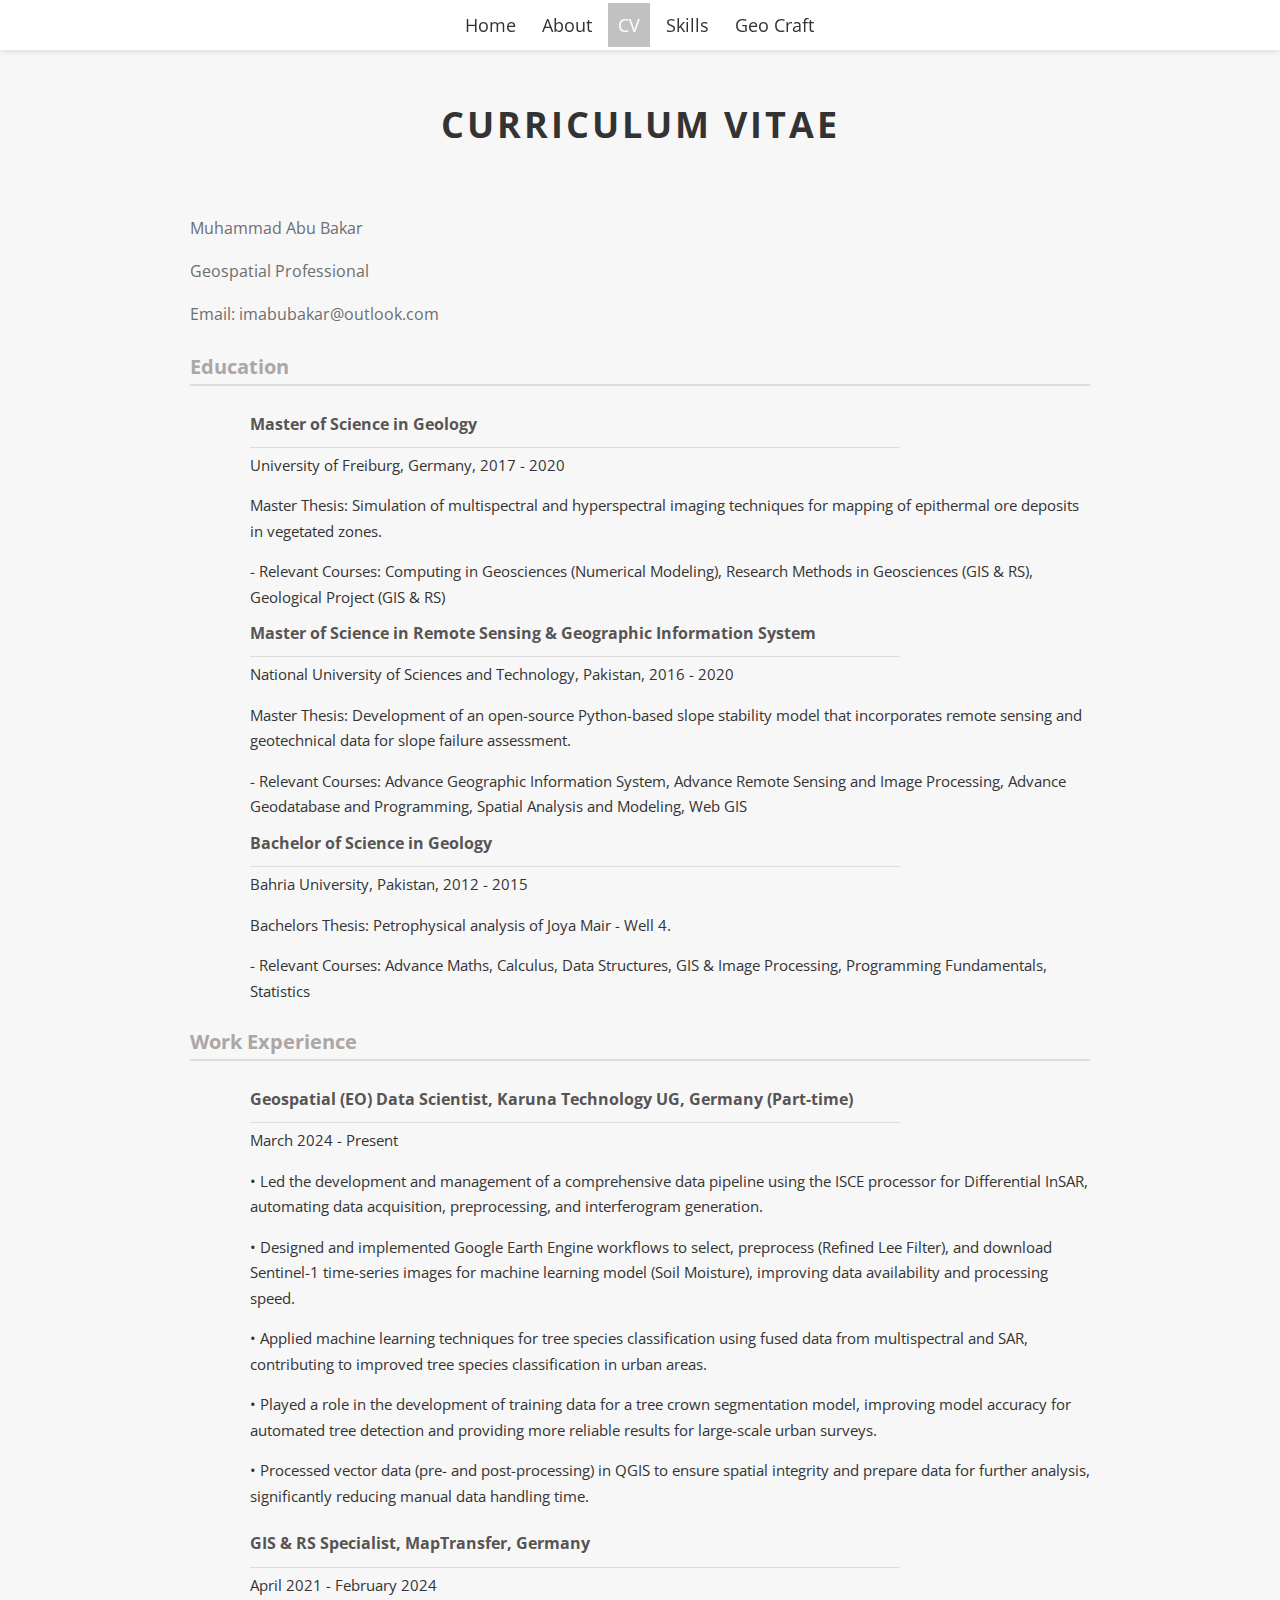
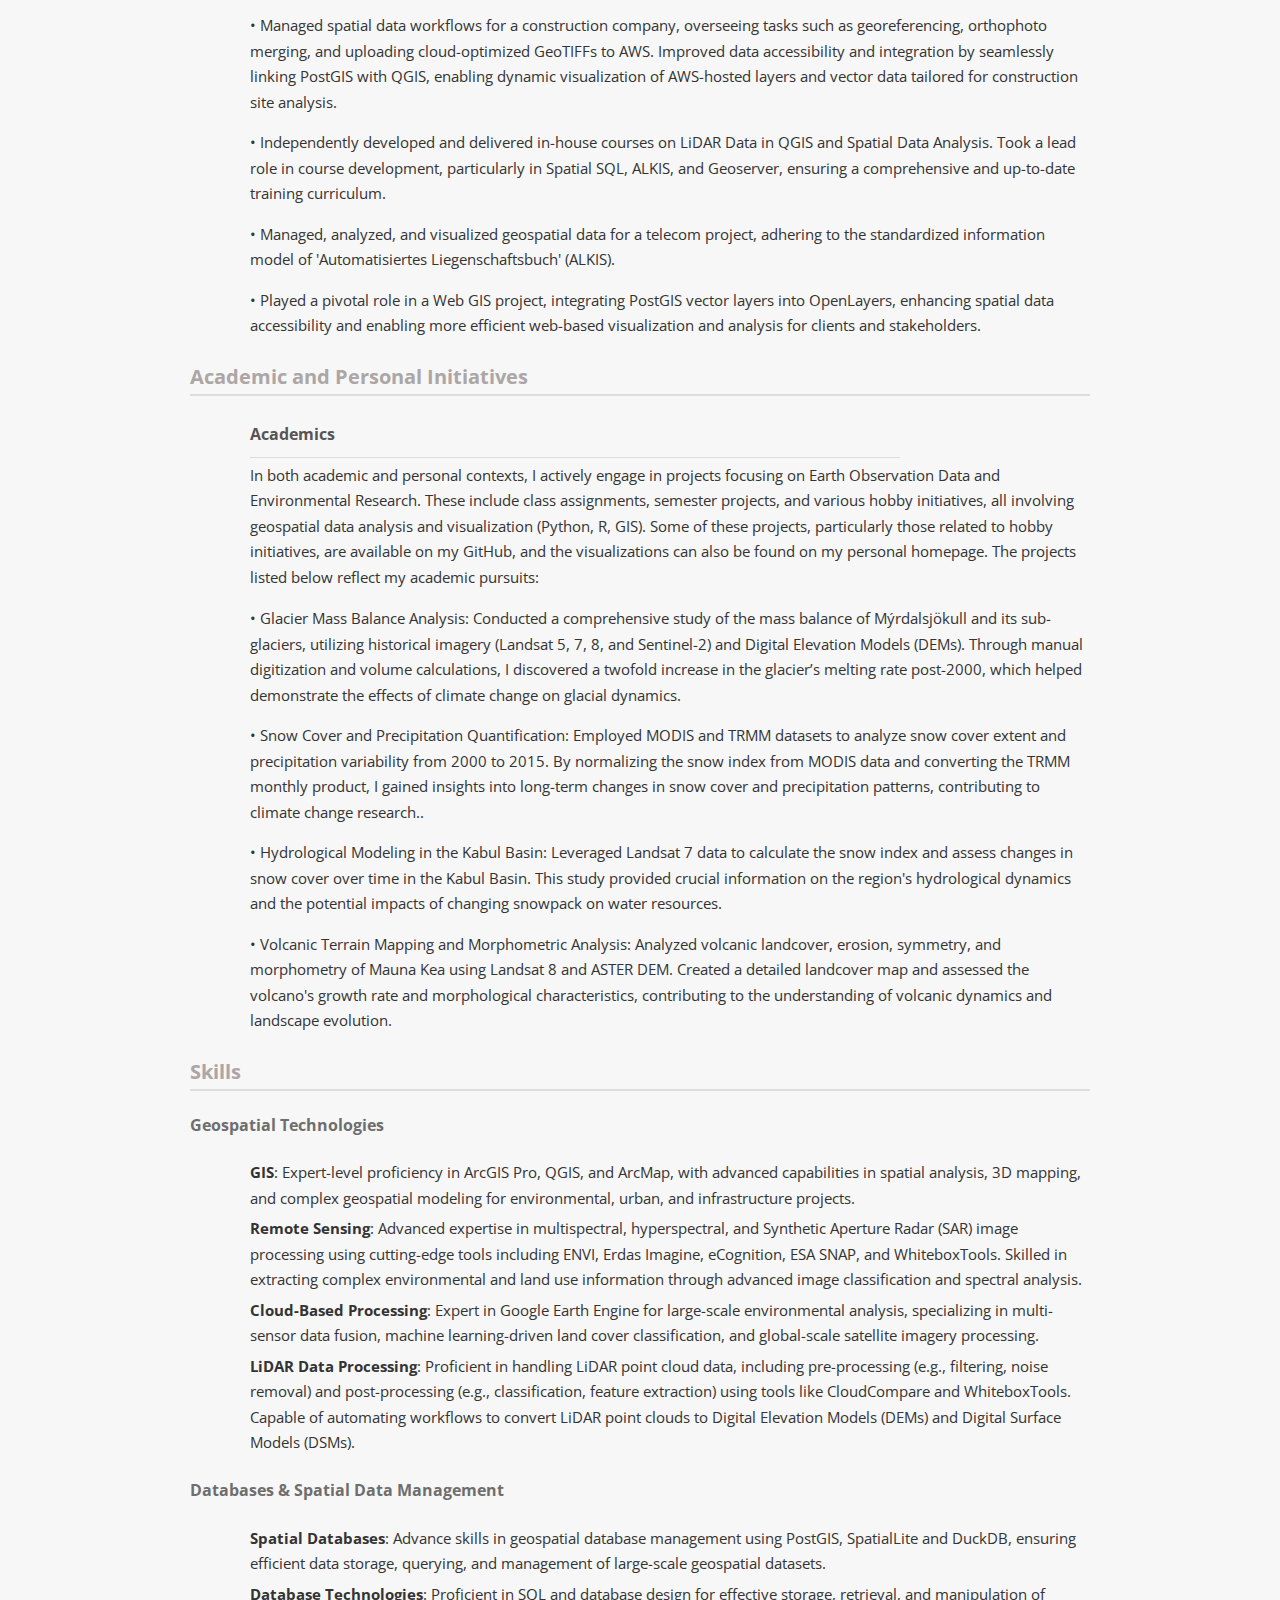
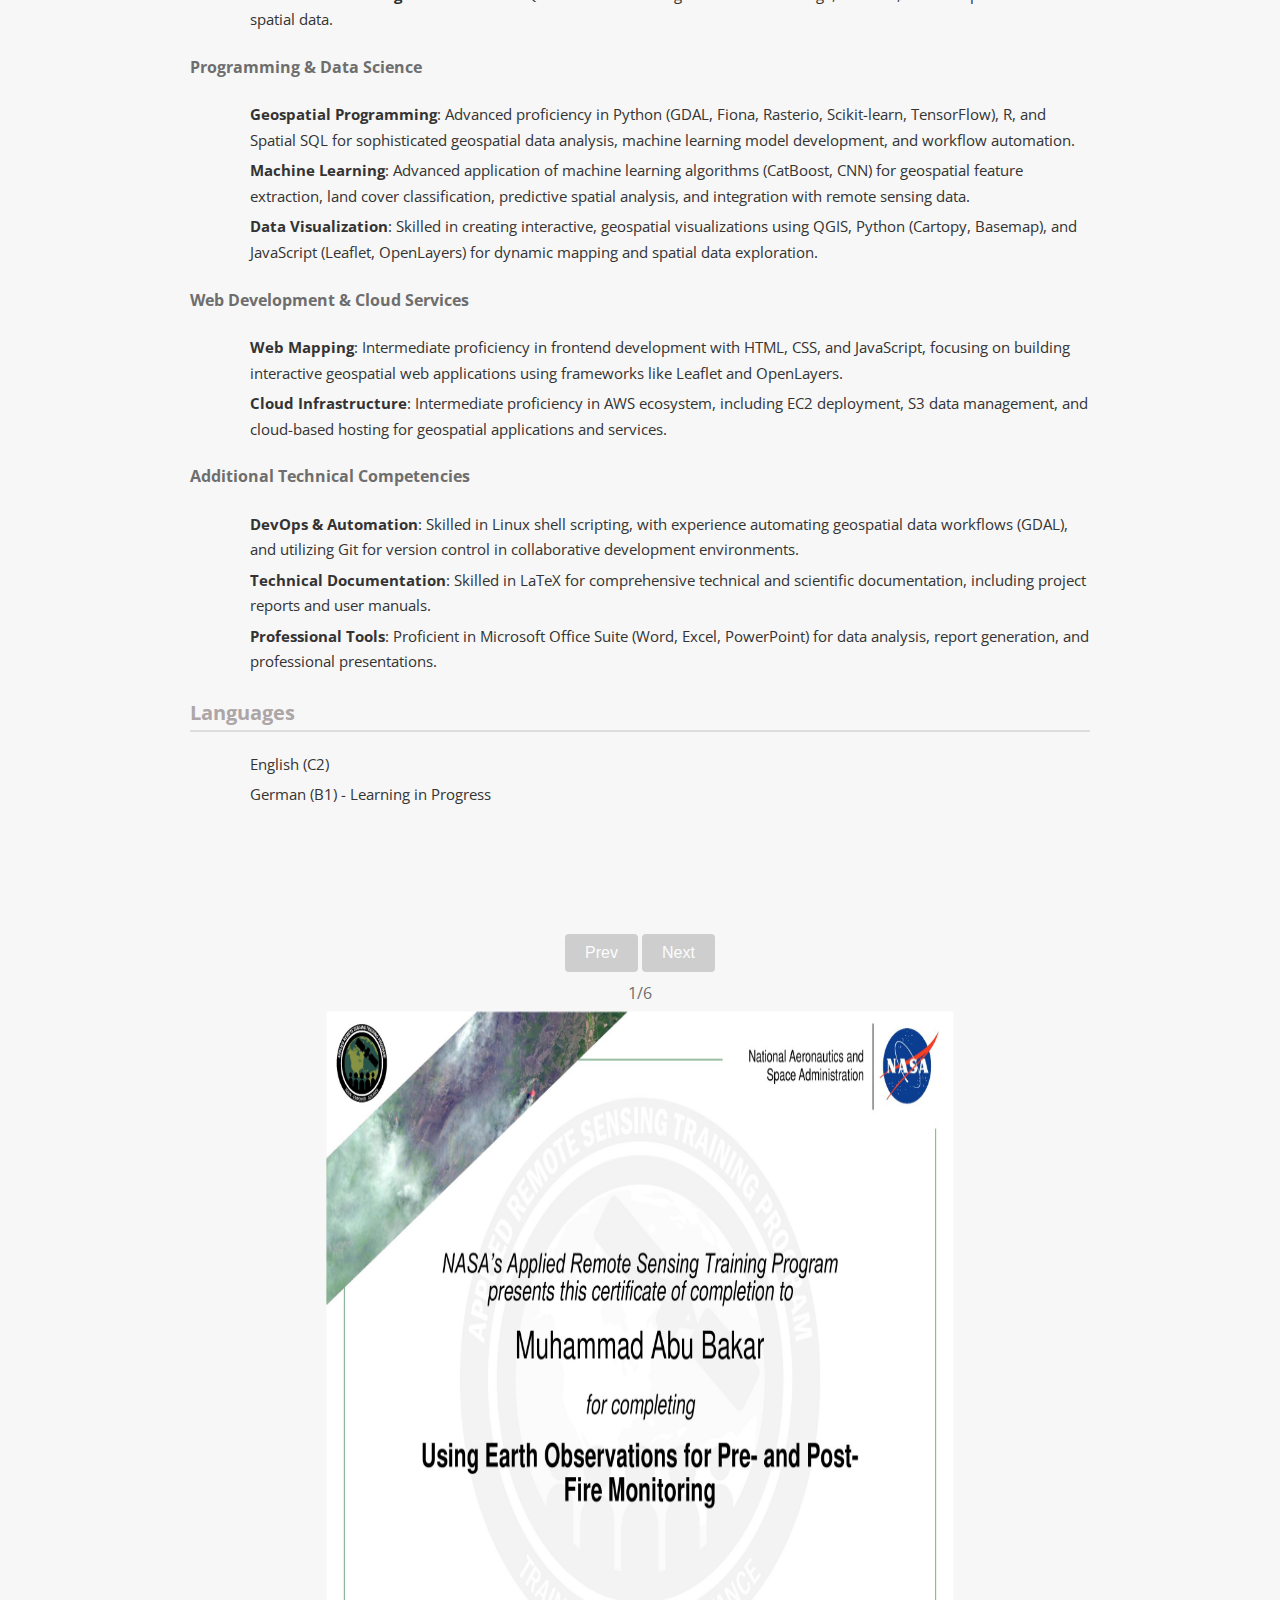
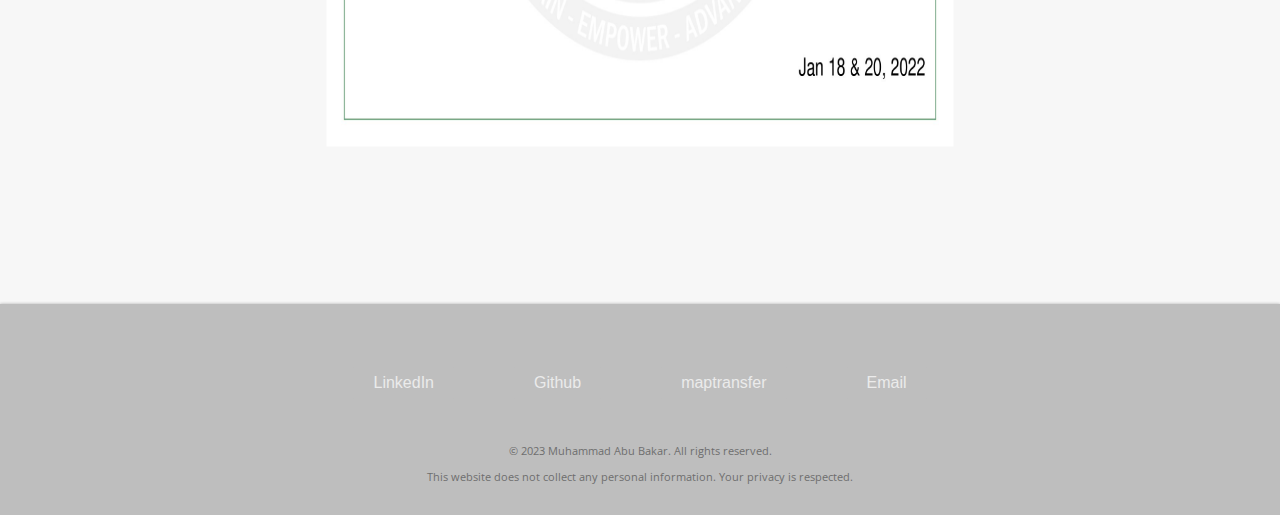
<file: resume.html>
<!DOCTYPE html>
<html>
  <head>
    <link rel="stylesheet" type="text/css" href="resume.css">
    <title>My Resume</title>
  </head>
  <body>
    <header>
      <nav>
        <a href="index.html">Home</a>
        <a href="about.html">About</a>
        <a href="resume.html" class="active" >CV</a>
        <a href="contact.html">Skills</a>
        <a href="geo.html">Geo Craft</a>
      </nav>
    </header>
    <main>
      <section id="top"></section>
      <h1>Curriculum Vitae</h1>
    </section>
      <div id="resume" class="section">
        <p>Muhammad Abu Bakar</p>
        <p>Geospatial Professional</p>
        <p>Email: imabubakar@outlook.com</p>
        <h2 class="section-heading">Education</h2>
        <ul>
          <li>
            <h3>Master of Science in Geology</h3>
            <p>University of Freiburg, Germany, 2017 - 2020</p>
            <p>Master Thesis: Simulation of multispectral and hyperspectral imaging techniques for mapping of epithermal ore deposits in vegetated zones.</p>
            <p style="margin-bottom: 0;">- Relevant Courses: Computing in Geosciences (Numerical Modeling), Research Methods in Geosciences (GIS & RS), Geological Project (GIS & RS)</p>
          </li>          
          <li>
            <h3>Master of Science in Remote Sensing & Geographic Information System</h3>
            <p>National University of Sciences and Technology, Pakistan, 2016 - 2020</p>
            <p>Master Thesis: Development of an open-source Python-based slope stability model that incorporates remote sensing and geotechnical data for slope failure assessment.</p>
            <p style="margin-bottom: 0;">- Relevant Courses: Advance Geographic Information System, Advance Remote Sensing and Image Processing, Advance Geodatabase and Programming, Spatial Analysis and Modeling, Web GIS</p>
          </li>
          <li>
            <h3>Bachelor of Science in Geology</h3>
            <p>Bahria University, Pakistan, 2012 - 2015</p>
            <p>Bachelors Thesis: Petrophysical analysis of Joya Mair - Well 4.</p>
            <p style="margin-bottom: 0;">- Relevant Courses: Advance Maths, Calculus, Data Structures, GIS & Image Processing, Programming Fundamentals, Statistics  </p>
          </li>
        </ul>
        <h2 class="section-heading">Work Experience</h2>
        <ul>
          <li>
            <h3>Geospatial (EO) Data Scientist, Karuna Technology UG, Germany (Part-time)</h3>
            <p>March 2024 - Present</p>
            <p>• Led the development and management of a comprehensive data pipeline using the ISCE processor for Differential InSAR, automating data acquisition, preprocessing, and interferogram generation.</p>
            <p>• Designed and implemented Google Earth Engine workflows to select, preprocess (Refined Lee Filter), and download Sentinel-1 time-series images for machine learning model (Soil Moisture), improving data availability and processing speed.</p>
            <p>• Applied machine learning techniques for tree species classification using fused data from multispectral and SAR, contributing to improved tree species classification in urban areas.</p>
            <p>• Played a role in the development of training data for a tree crown segmentation model, improving model accuracy for automated tree detection and providing more reliable results for large-scale urban surveys.</p>
            <p>• Processed vector data (pre- and post-processing) in QGIS to ensure spatial integrity and prepare data for further analysis, significantly reducing manual data handling time.</p>
          </li>         
        </ul>
        <ul>
          <li>
            <h3>GIS & RS Specialist, MapTransfer, Germany</h3>
            <p>April 2021 - February 2024 </p>
            <p>• Managed spatial data workflows for a construction company, overseeing tasks such as georeferencing, orthophoto merging, and uploading cloud-optimized GeoTIFFs to AWS. Improved data accessibility and integration by seamlessly linking PostGIS with QGIS, enabling dynamic visualization of AWS-hosted layers and vector data tailored for construction site analysis.</p>
            <p>• Independently developed and delivered in-house courses on LiDAR Data in QGIS and Spatial Data Analysis. Took a lead role in course development, particularly in Spatial SQL, ALKIS, and Geoserver, ensuring a comprehensive and up-to-date training curriculum.</p>
            <p>• Managed, analyzed, and visualized geospatial data for a telecom project, adhering to the standardized information model of 'Automatisiertes Liegenschaftsbuch' (ALKIS).</p>
            <p>• Played a pivotal role in a Web GIS project, integrating PostGIS vector layers into OpenLayers, enhancing spatial data accessibility and enabling more efficient web-based visualization and analysis for clients and stakeholders.</p>
          </li>
        </ul>
        <h2 class="section-heading">Academic and Personal Initiatives</h2>
        <ul>
          <li>
            <h3>Academics</h3>
            <p>In both academic and personal contexts, I actively engage in projects focusing on Earth Observation Data and Environmental Research. These include class assignments, semester projects, and various hobby initiatives, all involving geospatial data analysis and visualization (Python, R, GIS). Some of these projects, particularly those related to hobby initiatives, are available on my GitHub, and the visualizations can also be found on my personal homepage. The projects listed below reflect my academic pursuits:</p>
          </li>
        </ul>
        <ul>
          <li>
            <p>• Glacier Mass Balance Analysis: Conducted a comprehensive study of the mass balance of Mýrdalsjökull and its sub-glaciers, utilizing historical imagery (Landsat 5, 7, 8, and Sentinel-2) and Digital Elevation Models (DEMs). Through manual digitization and volume calculations, I discovered a twofold increase in the glacier’s melting rate post-2000, which helped demonstrate the effects of climate change on glacial dynamics.</p>
          </li>
          <li>
            <p>• Snow Cover and Precipitation Quantification: Employed MODIS and TRMM datasets to analyze snow cover extent and precipitation variability from 2000 to 2015. By normalizing the snow index from MODIS data and converting the TRMM monthly product, I gained insights into long-term changes in snow cover and precipitation patterns, contributing to climate change research..</p>
          </li>
          <li>
            <p>• Hydrological Modeling in the Kabul Basin: Leveraged Landsat 7 data to calculate the snow index and assess changes in snow cover over time in the Kabul Basin. This study provided crucial information on the region's hydrological dynamics and the potential impacts of changing snowpack on water resources.</p>
          </li>
          <li>
            <p>• Volcanic Terrain Mapping and Morphometric Analysis: Analyzed volcanic landcover, erosion, symmetry, and morphometry of Mauna Kea using Landsat 8 and ASTER DEM. Created a detailed landcover map and assessed the volcano's growth rate and morphological characteristics, contributing to the understanding of volcanic dynamics and landscape evolution.</p>
          </li>
        </ul>         
        <h2 class="section-heading">Skills</h2>

<h4>Geospatial Technologies</h4>
<ul>
  <li><strong>GIS</strong>: Expert-level proficiency in ArcGIS Pro, QGIS, and ArcMap, with advanced capabilities in spatial analysis, 3D mapping, and complex geospatial modeling for environmental, urban, and infrastructure projects.</li>
  <li><strong>Remote Sensing</strong>: Advanced expertise in multispectral, hyperspectral, and Synthetic Aperture Radar (SAR) image processing using cutting-edge tools including ENVI, Erdas Imagine, eCognition, ESA SNAP, and WhiteboxTools. Skilled in extracting complex environmental and land use information through advanced image classification and spectral analysis.</li>
  <li><strong>Cloud-Based Processing</strong>: Expert in Google Earth Engine for large-scale environmental analysis, specializing in multi-sensor data fusion, machine learning-driven land cover classification, and global-scale satellite imagery processing.</li>
  <li><strong>LiDAR Data Processing</strong>: Proficient in handling LiDAR point cloud data, including pre-processing (e.g., filtering, noise removal) and post-processing (e.g., classification, feature extraction) using tools like CloudCompare and WhiteboxTools. Capable of automating workflows to convert LiDAR point clouds to Digital Elevation Models (DEMs) and Digital Surface Models (DSMs).</li>
</ul>

<h4>Databases & Spatial Data Management</h4>
<ul>
  <li><strong>Spatial Databases</strong>: Advance skills in geospatial database management using PostGIS, SpatialLite and DuckDB, ensuring efficient data storage, querying, and management of large-scale geospatial datasets.</li>
  <li><strong>Database Technologies</strong>: Proficient in SQL and database design for effective storage, retrieval, and manipulation of spatial data.</li>
</ul>
  <h4>Programming & Data Science</h4>
<ul>
  <li><strong>Geospatial Programming</strong>: Advanced proficiency in Python (GDAL, Fiona, Rasterio, Scikit-learn, TensorFlow), R, and Spatial SQL for sophisticated geospatial data analysis, machine learning model development, and workflow automation.</li>
  <li><strong>Machine Learning</strong>: Advanced application of machine learning algorithms (CatBoost, CNN) for geospatial feature extraction, land cover classification, predictive spatial analysis, and integration with remote sensing data.</li>
  <li><strong>Data Visualization</strong>: Skilled in creating interactive, geospatial visualizations using QGIS, Python (Cartopy, Basemap), and JavaScript (Leaflet, OpenLayers) for dynamic mapping and spatial data exploration.</li>
</ul>

<h4>Web Development & Cloud Services</h4>
<ul>
  <li><strong>Web Mapping</strong>: Intermediate proficiency in frontend development with HTML, CSS, and JavaScript, focusing on building interactive geospatial web applications using frameworks like Leaflet and OpenLayers.</li>
  <li><strong>Cloud Infrastructure</strong>: Intermediate proficiency in AWS ecosystem, including EC2 deployment, S3 data management, and cloud-based hosting for geospatial applications and services.</li>
</ul>

<h4>Additional Technical Competencies</h4>
<ul>
  <li><strong>DevOps & Automation</strong>: Skilled in Linux shell scripting, with experience automating geospatial data workflows (GDAL), and utilizing Git for version control in collaborative development environments.</li>
  <li><strong>Technical Documentation</strong>: Skilled in LaTeX for comprehensive technical and scientific documentation, including project reports and user manuals.</li>
  <li><strong>Professional Tools</strong>: Proficient in Microsoft Office Suite (Word, Excel, PowerPoint) for data analysis, report generation, and professional presentations.</li>
</ul>
        <h2 class="section-heading">Languages</h2>
        <ul>
          <li>English (C2)</li>
          <li>German (B1) - Learning in Progress</li>
        </ul>
      </div>
      <div class="slideshow-container">
        <img src="cer1.jpg">
        <img src="cer2.jpg">
        <img src="cer3.jpg">
        <img src="cer4.jpg">
        <img src="cer5.jpg">
        <img src="cer6.jpg">
        <button id="prev-btn">Prev</button>
        <button id="next-btn">Next</button>
        <div id="slide-number"></div>
      </div>      

  <script>
var images = document.querySelectorAll('.slideshow-container img');
var prevBtn = document.querySelector('#prev-btn');
var nextBtn = document.querySelector('#next-btn');
var slideNumber = document.querySelector('#slide-number');
var index = 0;

// show initial image and slide number
images[index].classList.add('active');
slideNumber.innerHTML = (index + 1) + '/' + images.length;

// add event listeners to buttons
prevBtn.addEventListener('click', function() {
  images[index].classList.remove('active');
  index--;
  if (index < 0) {
    index = images.length - 1;
  }
  images[index].classList.add('active');
  slideNumber.innerHTML = (index + 1) + '/' + images.length;
});

nextBtn.addEventListener('click', function() {
  images[index].classList.remove('active');
  index++;
  if (index >= images.length) {
    index = 0;
  }
  images[index].classList.add('active');
  slideNumber.innerHTML = (index + 1) + '/' + images.length;
});

  </script>            
    </main>
    <footer>
      <div class="footer-container">
        <div class="social-links">
          <a href="https://www.linkedin.com/in/imabubakr/" target="_blank"><button class="btn">LinkedIn</button></a>
          <a href="https://github.com/imabubakr" target="_blank"><button class="btn">Github</button></a>
          <a href="https://maptransfer.de/uber/" target="_blank"><button class="btn">maptransfer</button></a>
          <a href="mailto:imabubakar@outlook.com"><button class="btn">Email</button></a>
        </div>
        <div class="footer-text">
          <p>&copy; 2023 Muhammad Abu Bakar. All rights reserved.</p>
      <p>This website does not collect any personal information. Your privacy is respected.</p>
        </div>
      </div>
    </footer>
  </body>
</html>
</file>
<file: resume.css>
@import url('https://fonts.googleapis.com/css2?family=Open+Sans&display=swap');

.text {
  text-align: center;
  color: white;
  font-size: 36px;
}

body {
  margin: 0;
  font-family: 'Open Sans', Arial, sans-serif;
  background-color: #f7f7f7;
  height: 100%;
  color: rgb(110, 110, 110);
}

body {
  margin-top: 100px; /* To push the page down*/
}

header {
  display: flex;
  justify-content: center;
  align-items: center;
  background-color: #ffffff;
  box-shadow: 0 2px 5px rgba(0, 0, 0, 0.1);
  position: fixed;
  top: 0;
  left: 0;
  right: 0;
  height: 50px;
  padding: 0 20px;
  z-index: 10;
}

nav a {
  text-decoration: none;
  color: #333;
  font-size: 18px;
  padding: 10px 10px;
  border-radius: 0;
  transition: all 0.2s ease-in-out;
  margin-right: 2px;
}

nav a:hover {
  background-color: #c2c1c1;
  color: #fff;
}

nav a.active {
  background-color: #c2c1c1;
  color: #fff;
}

main {
  margin-top: 100px;
  margin: 0 auto;
  text-align: center;
}

h1 {
  margin-top: 100px;
  font-size: 36px;
  font-weight: bold;
  margin-bottom: 30px;
  color: #333;
  text-transform: uppercase;
  letter-spacing: 3px;
}

button {
  background-color: #bebebe;
  color: rgb(255, 255, 255);
  padding: 10px 20px;
  border: none;
  border-radius: 4px;
  font-size: 16px;
  cursor: pointer;
  margin-top: 30px;
  opacity: 0.7;
}

button:hover {
  background-color: #efa22f;
}

.footer-container {
	background-color: #bebebe;
	padding: 20px;
	display: flex;
	flex-direction: column;
	align-items: center;
	box-shadow: 0px 0px 3px rgba(0, 0, 0, 0.3);
  }
  
  .social-links {
	display: flex;
	justify-content: center;
  }
  
  .social-links a {
	display: inline-block;
	margin: 0 10px;
	text-decoration: none;
	font-size: 16px;
	padding: 10px 20px;
	border-radius: 5px;
	transition: all 0.2s ease-in-out;
  }
  
  .footer-text {
	margin-top: 20px;
	font-size: 11px;
	text-align: center;
  }
  
  .footer-text a {
	color: #fff;
	text-decoration: none;
  }
  
  .footer-text a:hover {
	text-decoration: underline;
  }


/* Add your resume-specific styles below this line */
/* Style for resume section */
#resume {
  text-align: left;
  padding: 20px 60px 20px 60px;
  background-color: #f7f7f7;
  border-radius: 5px;
  margin: 20px auto 20px auto;
  max-width: 900px;
}


/* Style for top section */
#top-section {
  background-color: #f5f5f5;
  padding: 5px;
}

/* Style for heading */
#resume h2 {
  font-size: 20px;
  color: rgb(172, 166, 166);
  margin-top: 40px;
  margin-bottom: 20px;
  padding-bottom: 10px;
  border-bottom: 2px solid #ddd;
}

/* Style for subheading */
#resume h3 {
  font-size: 16px;
  color: rgb(87, 84, 84);
  margin-bottom: 10px;
  margin-top: 20px;
  position: relative;
}

#resume h2,
#resume h3 {
  padding-top: 5px;
  padding-bottom: 0px;
}

#resume h2 {
  margin-bottom: 20px;
}

#resume h3 {
  margin-top: 10px;
}

#resume h3::after {
  content: "";
  position: absolute;
  left: 0;
  bottom: -10px;
  height: 1px;
  width: 650px;
  background-color: #ddd;
}

/* Style for bullet point text */
#resume ul li {
  font-size: 15px;
  color: #333;
  margin-bottom: 5px;
}

/* Style for dates */
#resume .date {
  font-size: 16px;
  color: #666;
  margin-bottom: 5px;
}

/* Style for descriptions */
#resume .description {
  font-size: 16px;
  color: #333;
  margin-bottom: 10px;
}

/* Style for links */
#resume a {
  color: #0077cc;
  text-decoration: none;
  border-bottom: 2px solid #0077cc;
}

/* Use white space effectively */
#resume h2,
#resume h3 {
  margin-top: 5px;
}

#resume ul {
  margin-left: 20px;
}

#resume ul li {
  margin-bottom: 5px;
}

#resume ul {
  list-style: none;
}

/* Set max width and center the resume section */
#resume {
  margin: 10px auto;
  max-width: 900px;
  line-height: 1.7;
}

.slideshow-container {
  position: relative;
  width: 70%;
  height: 1000px;
  overflow: hidden;
  margin: 0 auto;
  text-align: center;
  padding-top: 50px;
}


.slideshow-container img {
  position: absolute;
  top: 0;
  left: 0;
  width: 100%;
  height: 100%;
  opacity: 0;
  transition: opacity 1s ease-in-out;
  transform: scale(0.7); /* adjust the scale value as needed */
}


.slideshow-container img.active {
  opacity: 1;
}

#slide-number {
  margin-top: 10px;
}



/* Media queries for responsive design */
@media screen and (max-width: 600px) {
  #top-section h1 {
    font-size: 28px;
  }

  #top-section p {
    font-size: 16px;
  }

  #resume h2 {
    font-size: 22px;
  }

  #resume h3 {
    font-size: 16px;
  }

  #resume ul li {
    font-size: 14px;
  }

  #resume ul li::before {
    font-size: 14px;
  }
}

/* Decrease padding for h1 in top section */
#top-section h1 {
  padding-top: 10px;
  padding-bottom: 10px;
}
</file>
